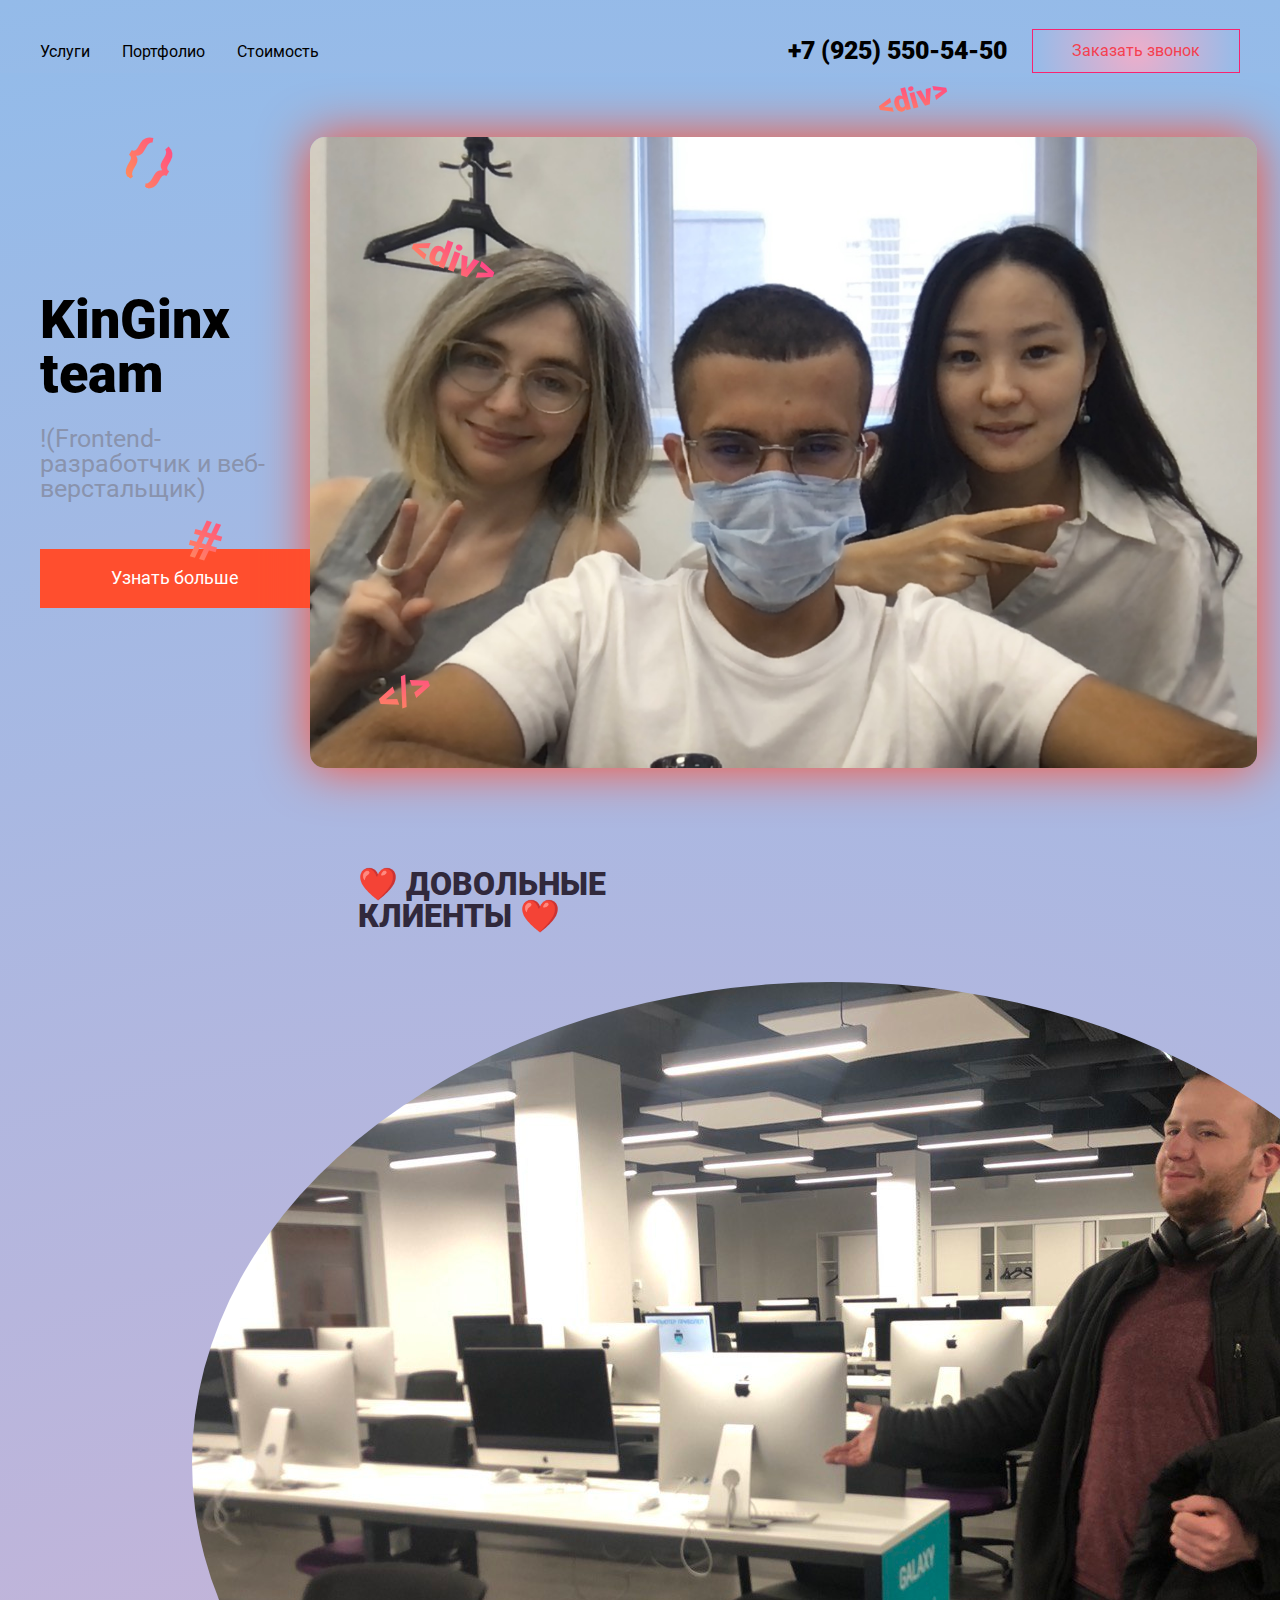
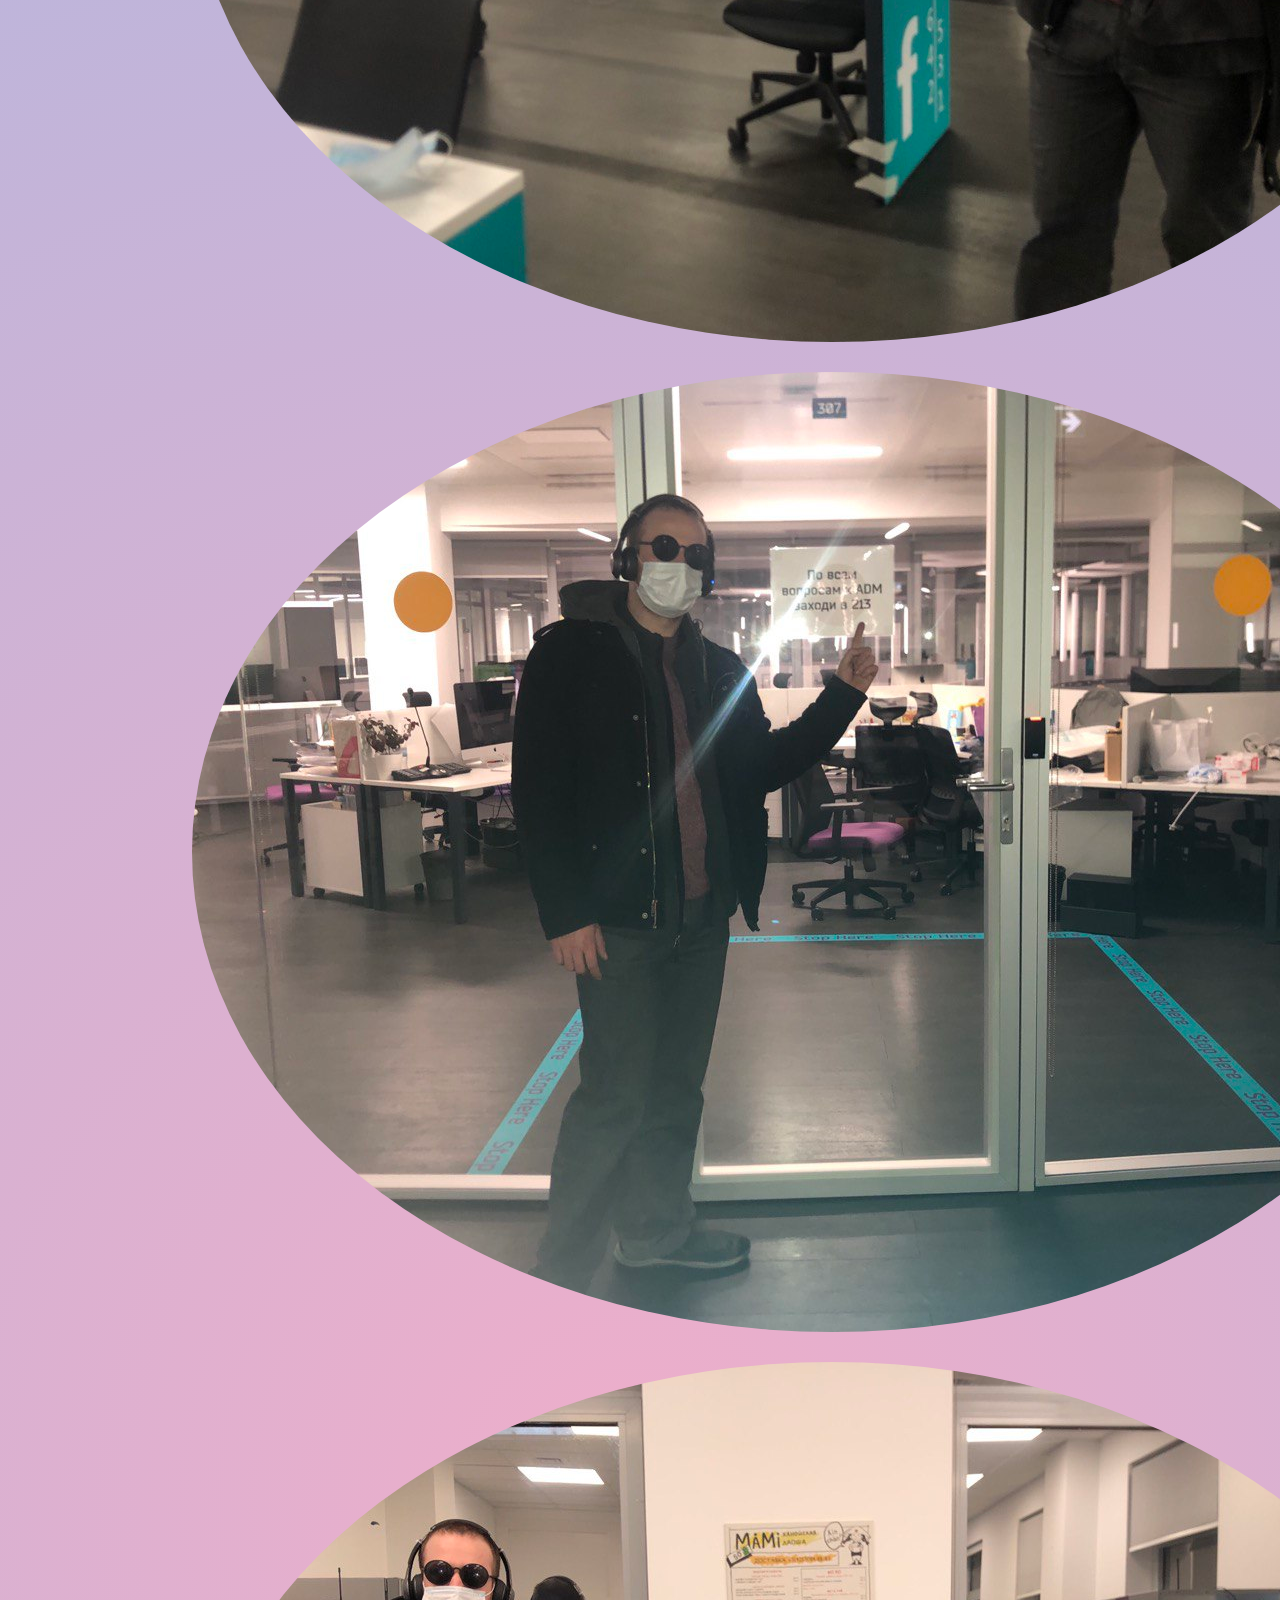
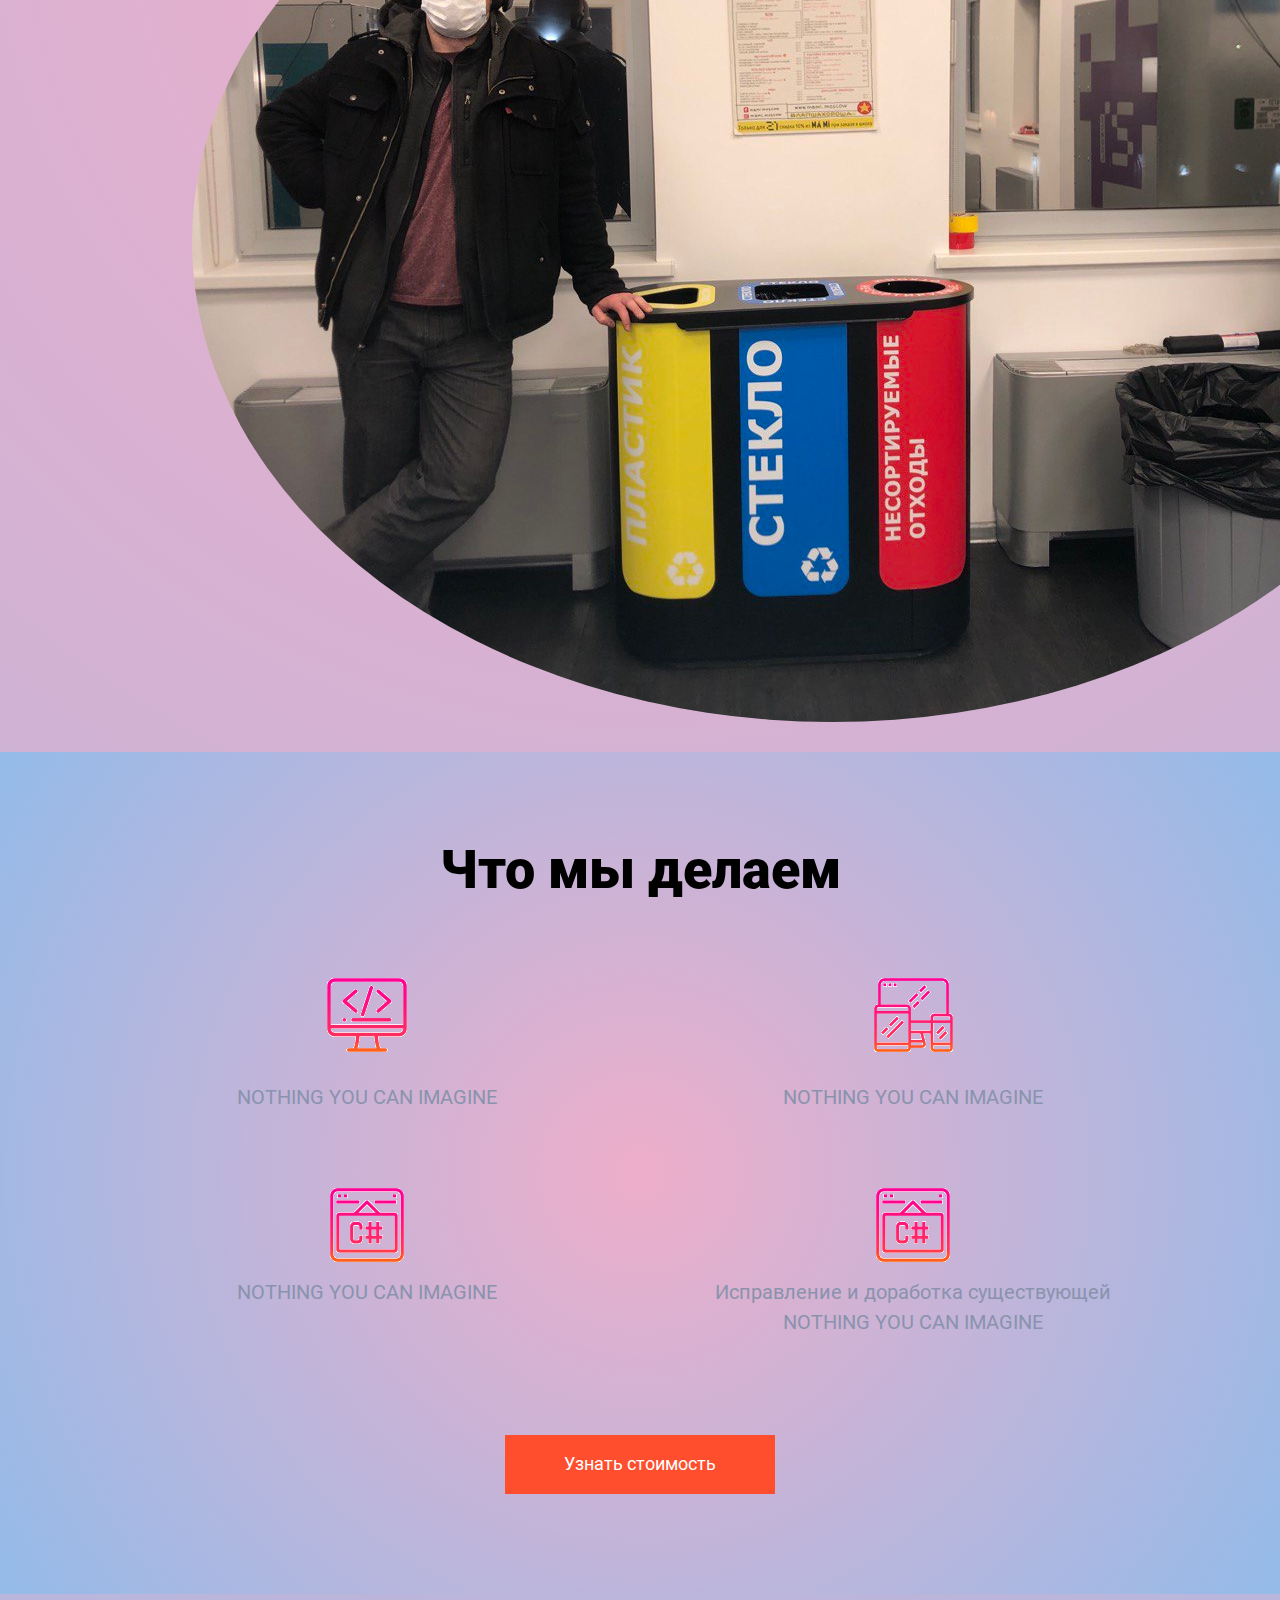
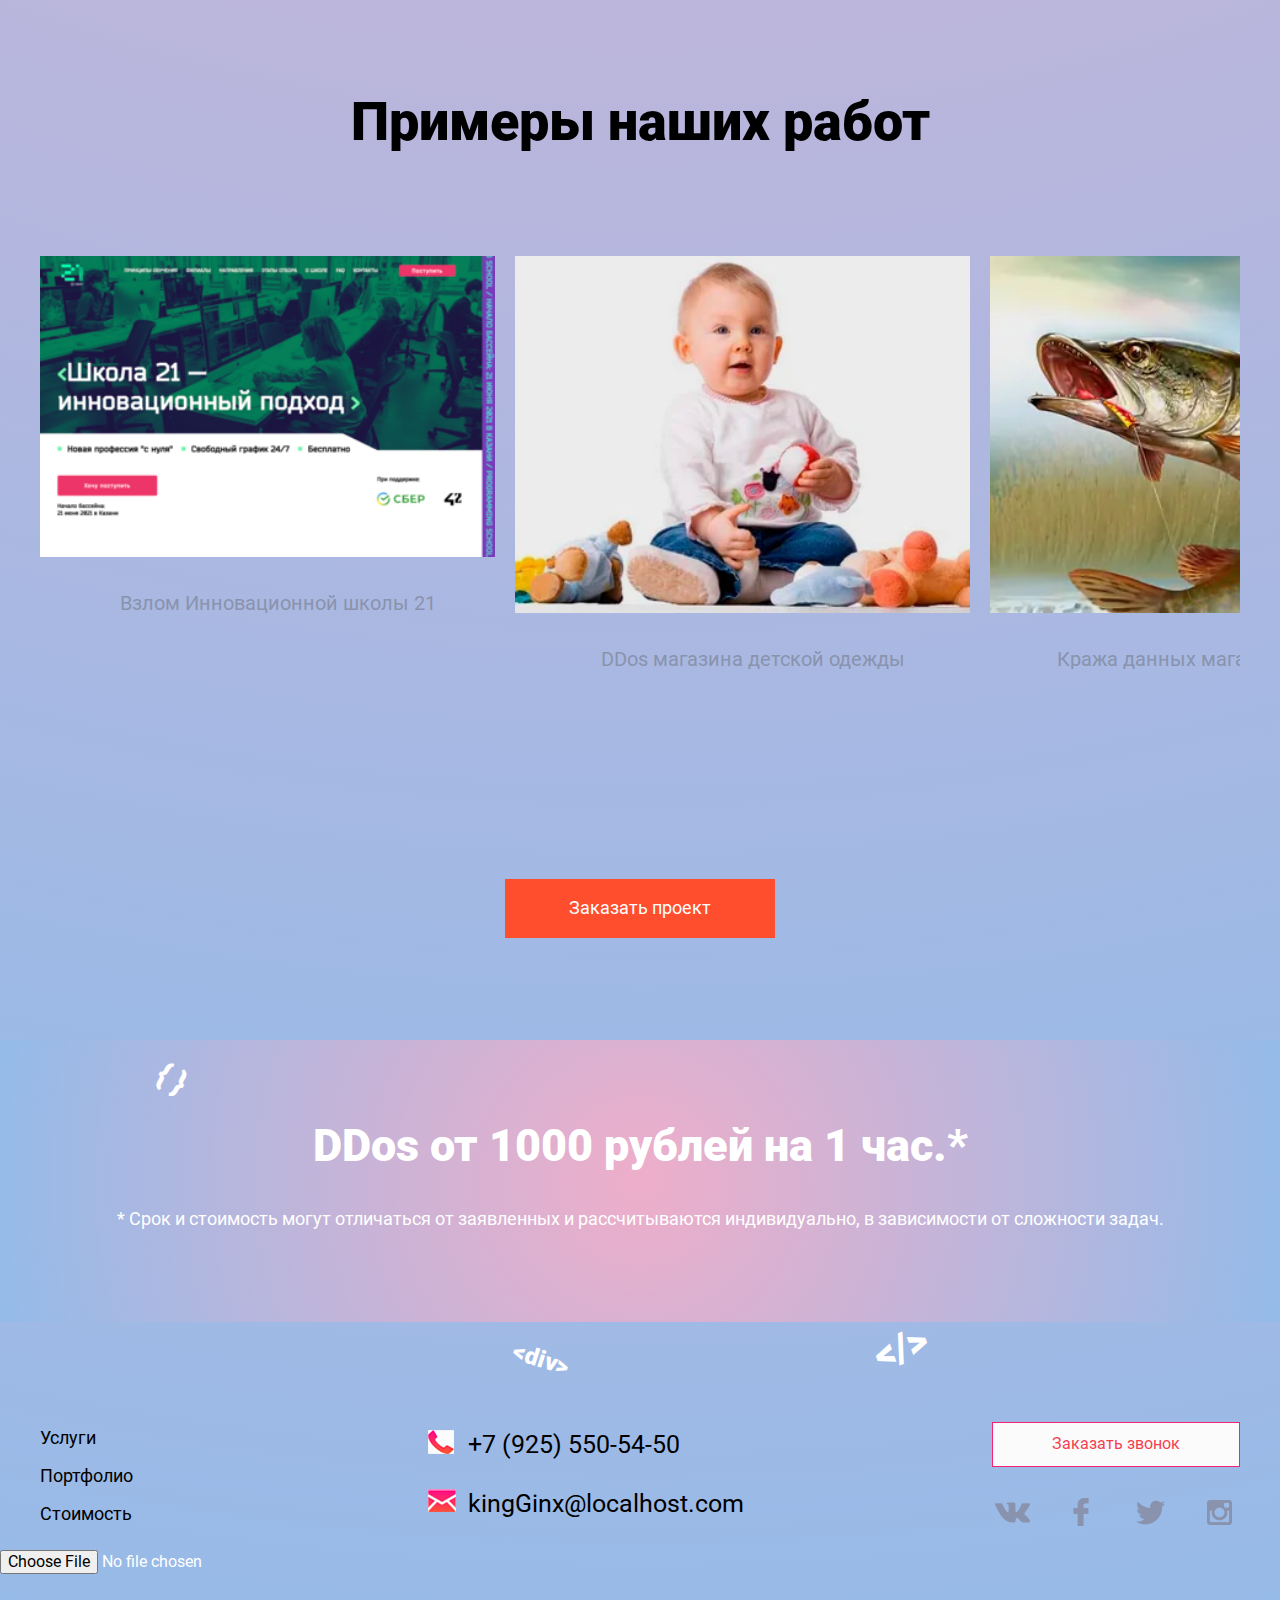
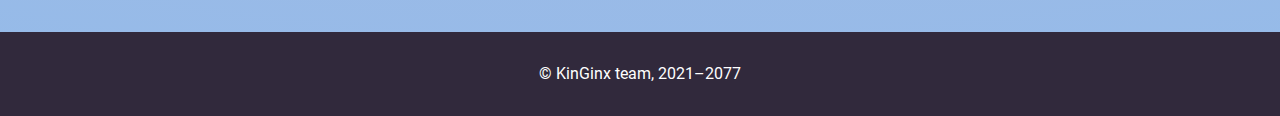
<file: www/index.html>
<!DOCTYPE html>
<html lang="ru">
<head>
	<title>kinGinx team</title>
	<meta charset="utf-8">
	<link rel="shortcut icon" href="/img/favicon.ico" type="image/x-icon">
	<meta name="viewport" content="width=device-width, initial-scale=1">
	<meta name="description" content="Махмуд Эго — веб-разработчик и верстальщик">
	<meta name="keywords" content="не создание сайтов">
	<link rel="canoncial" href="https://www.makhmudego.ru/">
	<link rel="preload" href="fonts/roboto/roboto-v19-cyrillic_latin-regular.woff2" as="font">
	<link rel="preload" href="fonts/roboto/roboto-v19-cyrillic_latin-900.woff2" as="font">
	<link rel="stylesheet" type="text/css" href="style/style.css">
	<script src="script/jquery-3.3.1.min.js"></script>
	<script src="script/script.js"></script>
</head>
<body>
	<div class="popup-container">
		<div class="recall-popup">
			<h2 class="popup__title all-title">Заказать звонок</h2>

			<form class="form" action="popo.php" method="post" > <!--action="popo.php" method="post"-->
				<input class="form__item" type="text" name="name" value="" placeholder=" Илон Маск" required>
				
				<input class="form__item" type="text" name="phone" value="" placeholder=" 79XXXXXXXXX" required>
				
				<input class="form__item" type="text" name="email" value="" placeholder=" mail@mail.ru" required>
				
				<input id="confid" type="checkbox" name="confid" required="required">
				<label for="confid" class="label-check">
					Я согласен с условиями обработки персональных данных
				</label>
				
				<button class="popup__button">Отправить</button>
			</form>
		</div>
	</div>
	
	<header class="header fixed-container">
		<div class="wrap-menu">
			<button class="menu-button" type="button" name="menu-mob" aria-label="меню">
				<span class="menu-button--type-line-1 menu-button--type-line"></span>
				
				<span class="menu-button--type-line-2 menu-button--type-line"></span>
				
				<span class="menu-button--type-line-3 menu-button--type-line"></span>
			</button>
		</div>

		<nav class="navigation">
			<ul class="category-list navigation__category-list">
				<li class="category-list__item">
					<a class="category-list__link category-list__link--active category-list__link--hover" href="#skills-link"> Услуги</a>
				</li>

				<li class="category-list__item">
					<a class="category-list__link category-list__link--active category-list__link--hover" href="#portfolio-link"> Портфолио</a>
				</li>

				<li class="category-list__item">
					<a class="category-list__link category-list__link--active category-list__link--hover" href="#price-link"> Стоимость</a>
				</li>
			</ul>
		</nav>
		
		<a class="number-phone header__number-phone" href="tel:+79255505450">+7 (925) 550-54-50</a>

		<button class="request-button category-list__link--desktop category-list__link--mobile request-button--hover header__request-button" type="button">Заказать звонок</button>
	</header>

	<main class="main">
		<a href="hello">
			<section class="block-about-me">
				<ul class="tag-list block-about-me__tag-list">
					<li class="tag-list__item">{ }</li>

					<li class="tag-list__item">&lt;div&gt;</li>

					<li class="tag-list__item">#</li>

					<li class="tag-list__item">&lt;div&gt;</li>

					<li class="tag-list__item">&lt;/&gt;</li>
				</ul>

				<div class="profile block-about-me__profile">
					<h1 class="profile__title all-title">
						KinGinx team
						<span class="profile__desciption">!(Frontend-разработчик и веб-верстальщик)</span>
					</h1>

					<button class="info-button info-button--hover profile__info-button" onclick="document.location='#skills-link'" type="button">Узнать больше</button>
				</div>

				<img class="prfile__img-man" src="img/kek.jpg" alt="I">
			</section>
		</a>
		<h1 style=" color: #31293c;margin-left: 28%;margin-right: 50%; margin-top: 100px; margin-bottom: 50px">❤️ ДОВОЛЬНЫЕ КЛИЕНТЫ ❤️</h1>
		<img class="clients"  style="display: block; margin-left: 15%; margin-bottom: 30px; border-radius: 50%" src="img/hello.jpg" alt="I">
		<img class="clients"  style="display: block; margin-left: 15%; margin-bottom: 30px; border-radius: 50%" src="img/hello1.jpg" alt="I">
		<img class="clients"  style="display: block; margin-left: 15%; margin-bottom: 30px; border-radius: 50%" src="img/hello2.jpg" alt="I">

		<section class="block-skills" id="skills-link">
			<div class="fixed-container">
				<h2 class="block-skills__title all-title"> Что мы делаем</h2>
				
				<ul class="skills-list block-skills__skills-list">
					<li class="skills-list__item skills-list__item--bg-1">
						<a class="skill-list__link" href="">NOTHING YOU CAN IMAGINE</a>
					</li>

					<li class="skills-list__item skills-list__item--bg-2">
						<a class="skill-list__link" href="">NOTHING YOU CAN IMAGINE</a>
					</li>

					<li class="skills-list__item skills-list__item--bg-3">
						<a class="skill-list__link" href="">NOTHING YOU CAN IMAGINE</a>
					</li>

					<li class="skills-list__item skills-list__item--bg-4">
						<a class="skill-list__link" href=""> Исправление и доработка существующей NOTHING YOU CAN IMAGINE</a>
					</li>
				</ul>
				
				<button class="info-button info-button--hover block-skills__info-button" onclick="document.location='#price-link'" type="button">Узнать стоимость</button>	
			</div>
		</section>

		<section class="block-portfolio" id="portfolio-link">
			<div class="fixed-container slider">
				<h2 class="portfolio__title all-title">Примеры наших работ</h2>

				<ul class="slider-list">
					<li class="slider-list__item">
						<button class="slider-list--type-button-prev slider-list--type-arrow" type="button" aria-hidden="true"></button>
					</li>

					<li class="slider-list__item">
						<button class="slider-list--type-button-next slider-list--type-arrow" type="button" aria-hidden="true"></button>
					</li>
				</ul>
				
				<div class="examples-my-work portfolio__examples-my-work">
					<figure class="examples-my-work__item">
					   	<img class="examples-my-work__img" src="img/21.png" alt="454">
					    <figcaption class="examples-my-work__title">
				   	    	<a class="examples-my-work__link" href="http://21-school.ru">Взлом Инновационной школы 21</a>
				   	    </figcaption>			   
				   </figure>
						
					<figure class="examples-my-work__item">
					    <img class="examples-my-work__img" src="img/ex2.webp" alt="454">				    	
					    <figcaption class="examples-my-work__title">
				   	    	<a class="examples-my-work__link" href="">DDos магазина детской одежды</a>
				   	    </figcaption>
				   </figure>

					<figure class="examples-my-work__item">
				    	<img class="examples-my-work__img" src="img/ex3.webp" alt="454">
						<figcaption class="examples-my-work__title">
							<a class="examples-my-work__link" href="">Кража данных магазина «Рыболов»</a>
						</figcaption>
				   </figure>
				</div>

				<button class="info-button info-button--hover block-portfolio__info-button" type="button">Заказать проект</button>
			</div>
		</section>

		<section class="block-price" id="price-link">
			<ul class="tags-list block-price__tags-list">
				<li class="tags-list__item">{ }</li>
				
				<li class="tags-list__item">#</li>

				<li class="tags-list__item">&lt;div&gt;</li>
								
				<li class="tags-list__item">&lt;/&gt;</li>
				
				<li class="tags-list__item">{ }</li>
			</ul>
			
			<div class="fixed-container">
				<h2 class="block-price__title">DDos от 1000 рублей на 1 час.*</h2>
				
				<p class="block-price__text">
					<small>* Срок и стоимость могут отличаться от заявленных и рассчитываются  индивидуально, в зависимости от сложности задач.</small>
				</p>
			</div>
		</section>
	</main>

	<footer class="footer">
		<div class="fixed-container flex-objects">
			<ul class="footer-category-list footer__footer-category-list">
				<li class="footer-category-list__item">
					<a href="">Услуги</a>
				</li>
				
				<li class="footer-category-list__item">
					<a href="">Портфолио</a>
				</li>
				
				<li class="footer-category-list__item">
					<a href="">Стоимость</a>
				</li>
			</ul>
			
			<ul class="contact-list">
				<li class="contact-list__item">
					<a class="contact-list__item__icon-phone" href="tel:+79255505450"> +7 (925) 550-54-50</a>
				</li>
				
				<li class="contact-list__item">
					<a class="contact-list__item__icon-mail" href="mailto:dmitry@alekseev.com"> kingGinx@localhost.com</a>
				</li>
			</ul>

			<div class="social">
				<button class="request-ft-button request-ft-button--hover" type="button">Заказать звонок</button>
				
				<ul class="social-list social__social-list">
					<li class="social-list__item">
						<a class="social-list__link--icon-vk social-list__link--icon-social" href="" aria-label="social-vk"></a>
					</li>
					
					<li class="social-list__item">
						<a class="social-list__link--icon-fb social-list__link--icon-social" href="" aria-label="social-fb"></a>
					</li>
					
					<li class="social-list__item">
						<a class="social-list__link--icon-tw social-list__link--icon-social" href="" aria-label="social-tw"></a>
					</li>
					
					<li class="social-list__item">
						<a class="social-list__link--icon-in social-list__link--icon-social" href="" aria-label="social-in"></a>
					</li>
				</ul>
			</div>
		</div>

		<div>
			<form action="" method="put">
				<input type="file">
			</form>
		</div>

		<p class="copyrite">
			<small>&copy; KinGinx team, 2021–2077</small>
		</p>
	</footer>
</body>
</html>
</file>
<file: www/style/style.css>
html {
    line-height: 1;
    -webkit-text-size-adjust: 100%;
}

html, body, main, #skills-link, .header__request-button {
    /*background-color: #a8d8ff !important;*/
    background: rgb(238,174,202) !important;
    background: radial-gradient(circle, rgba(238,174,202,1) 0%, rgba(148,187,233,1) 100%) !important;
}

body {
    margin: 0;
}

main {
    display: block;

}

h1 {
    font-size: 2em;
    margin: .67em 0;
}

hr {
    box-sizing: content-box;
    height: 0;
    overflow: visible;
}

pre {
    font-family: monospace,monospace;
    font-size: 1em;
}

a {
    background-color: transparent;
}

abbr[title] {
    border-bottom: none;
    text-decoration: underline;
    text-decoration: underline dotted;
}

b,strong {
    font-weight: bolder;
}

code,kbd,samp {
    font-family: monospace,monospace;
    font-size: 1em;
}

small {
    font-size: 80%;
}

sub,sup {
    font-size: 75%;
    line-height: 0;
    position: relative;
    vertical-align: baseline;
}

sub {
    bottom: -.25em;
}

sup {
    top: -.5em;
}

img {
    border-style: none;
}

button,input,optgroup,select,textarea {
    font-family: inherit;
    font-size: 100%;
    line-height: 1.15;
    margin: 0;
}

button,input {
    overflow: visible;
}

button,select {
    text-transform: none;
}

button,[type="button"],[type="reset"],[type="submit"] {
    -webkit-appearance: button;
}

button::-moz-focus-inner,[type="button"]::-moz-focus-inner,[type="reset"]::-moz-focus-inner,[type="submit"]::-moz-focus-inner {
    border-style: none;
    padding: 0;
}

button:-moz-focusring,[type="button"]:-moz-focusring,[type="reset"]:-moz-focusring,[type="submit"]:-moz-focusring {
    outline: 1px dotted ButtonText;
}

fieldset {
    padding: .35em .75em .625em;
}

legend {
    box-sizing: border-box;
    color: inherit;
    display: table;
    max-width: 100%;
    padding: 0;
    white-space: normal;
}

progress {
    vertical-align: baseline;
}

textarea {
    overflow: auto;
}

[type="checkbox"],[type="radio"] {
    box-sizing: border-box;
    padding: 0;
}

[type="number"]::-webkit-inner-spin-button,[type="number"]::-webkit-outer-spin-button {
    height: auto;
}

[type="search"] {
    -webkit-appearance: textfield;
    outline-offset: -2px;
}

[type="search"]::-webkit-search-decoration {
    -webkit-appearance: none;
}

::-webkit-file-upload-button {
    -webkit-appearance: button;
    font: inherit;
}

details {
    display: block;
}

summary {
    display: list-item;
}

template {
    display: none;
}

[hidden] {
    display: none;
}

@font-face {
    font-family:'Roboto';font-weight:400;font-style:normal;font-display:swap;src:local(Roboto),local(Roboto-Regular),url(../fonts/roboto/roboto-v19-cyrillic_latin-regular.woff2) format("woff2"),url(../fonts/roboto/roboto-v19-cyrillic_latin-regular.woff) format("woff");
}

@font-face {
    font-family:'Roboto';font-weight:900;font-style:normal;font-display:swap;src:local('Roboto Black'),local(Roboto-Black),url(../fonts/roboto/roboto-v19-cyrillic_latin-900.woff2) format("woff2"),url(../fonts/roboto/roboto-v19-cyrillic_latin-900.woff) format("woff");
}

html {
    -webkit-box-sizing: border-box;
    box-sizing: border-box;
}

*,::before,::after {
    -webkit-box-sizing: inherit;
    box-sizing: inherit;
}

body,html {
    font-family: Roboto,sans-serif;
    color: #fff;
    overflow-x: hidden;
    min-width: 320px;
    max-width: 2048px;
    margin: 0 auto;
    padding: 0;
    background-color: #fbfbfb;
}

body.modal-active {
    overflow: hidden;
}

ul {
    margin: 0;
    padding: 0;
}

li {
    list-style-type: none;
}

a {
    text-decoration: none;
    color: #000;
}

.form {
    display: -webkit-box;
    display: -ms-flexbox;
    display: flex;
    -webkit-box-orient: vertical;
    -webkit-box-direction: normal;
    -ms-flex-direction: column;
    flex-direction: column;
    position: relative;
}

.fixed {
    position: fixed;
    width: 100%;
}

.popup-container {
    z-index: 199;
    display: none;
    position: fixed;
    top: 0;
    left: 0;
    width: 100%;
    height: 100%;
    background-color: #848484b3;
    -webkit-box-pack: center;
    -ms-flex-pack: center;
    justify-content: center;
    -ms-flex-line-pack: center;
    align-content: center;
    overflow: hidden;
}

.recall-popup {
    display: -webkit-box;
    display: -ms-flexbox;
    display: flex;
    -webkit-box-orient: vertical;
    -webkit-box-direction: normal;
    -ms-flex-direction: column;
    flex-direction: column;
    width: 370px;
    height: 455px;
    background-color: #fff;
    padding: 38px 40px 0;
    margin-top: 164px;
    min-width: 320px;
}

.form__item {
    height: 60px;
    border: 2px solid #dce0eb;
    margin-bottom: 15px;
    padding: 0 5px;
}

.popup__title {
    font-size: 26px;
    text-align: center;
    padding-bottom: 20px;
    color: #000;
    margin: 0;
}

.recall-popup button {
    height: 60px;
    border: none;
    outline: none;
    background-color: #ff4e2e;
    color: #fff;
    cursor: pointer;
}

input[type=checkbox] {
    display: none;
}

label::before {
    content: '';
    display: block;
    width: 17px;
    height: 17px;
    background-color: #fff;
    border: 2px solid #ff4e2e;
    margin: 10px 10px 0 0;
    cursor: pointer;
    position: absolute;
    left: 0;
    top: 285px;
}

input[type=checkbox]:checked + label:before {
    content: "v";
    text-align: center;
    color: #ff4e2e;
    cursor: pointer;
}

label {
    color: #8993ad;
    font-size: 12px;
    cursor: pointer;
    -webkit-box-ordinal-group: 2;
    -ms-flex-order: 1;
    order: 1;
    padding: 10px 0 0 30px;
}

.block-price__tags-list {
    position: absolute;
}

.block-about-me__tag-list {
    position: absolute;
}

.tag-list {
    font-size: 40px;
    font-weight: 700;
}

.tag-list__item {
    color: transparent;
    background: -webkit-gradient(linear,right top,left bottom,from(#ff2f96),to(#ff8f5a));
    background: -webkit-linear-gradient(top right,#ff2f96,#ff8f5a);
    background: -o-linear-gradient(top right,#ff2f96,#ff8f5a);
    background: linear-gradient(to bottom left,#ff2f96,#ff8f5a);
    -webkit-background-clip: text;
}

.tag-list__item:nth-child(1) {
    font-size: 50px;
    -webkit-transform: rotate(30deg) translateX(165%) translateY(3%);
    -ms-transform: rotate(30deg) translateX(165%) translateY(3%);
    transform: rotate(30deg) translateX(165%) translateY(3%);
}

.tag-list__item:nth-child(2) {
    font-size: 30px;
    -webkit-transform: rotate(-15deg) translateX(852%) translateY(820%);
    -ms-transform: rotate(-15deg) translateX(852%) translateY(820%);
    transform: rotate(-15deg) translateX(852%) translateY(820%);
}

.tag-list__item:nth-child(3) {
    font-size: 55px;
    -webkit-transform: rotate(16deg) translateX(339%) translateY(265%);
    -ms-transform: rotate(16deg) translateX(339%) translateY(265%);
    transform: rotate(16deg) translateX(339%) translateY(265%);
}

.tag-list__item:nth-child(4) {
    font-size: 37px;
    -webkit-transform: rotate(20deg) translateX(1147%) translateY(-32%);
    -ms-transform: rotate(20deg) translateX(1147%) translateY(-32%);
    transform: rotate(20deg) translateX(1147%) translateY(-32%);
}

.tag-list__item:nth-child(5) {
    -webkit-transform: rotate(-20deg) translateX(238%) translateY(1309%);
    -ms-transform: rotate(-20deg) translateX(238%) translateY(1309%);
    transform: rotate(-20deg) translateX(238%) translateY(1309%);
}

.tags-list__item {
    font-size: 40px;
    font-weight: 700;
}

.tags-list__item:nth-child(1) {
    font-size: 50px;
    -webkit-transform: rotate(30deg) translateX(143%) translateY(8%);
    -ms-transform: rotate(30deg) translateX(143%) translateY(8%);
    transform: rotate(30deg) translateX(143%) translateY(8%);
}

.tags-list__item:nth-child(2) {
    font-size: 55px;
    -webkit-transform: rotate(18deg) translateX(310%) translateY(236%);
    -ms-transform: rotate(18deg) translateX(310%) translateY(236%);
    transform: rotate(18deg) translateX(310%) translateY(236%);
}

.tags-list__item:nth-child(3) {
    font-size: 37px;
    -webkit-transform: rotate(18deg) translateX(1610%) translateY(-674%);
    -ms-transform: rotate(18deg) translateX(1610%) translateY(-674%);
    transform: rotate(18deg) translateX(1610%) translateY(-674%);
}

.tags-list__item:nth-child(4) {
    -webkit-transform: rotate(-20deg) translateX(1777%) translateY(1259%);
    -ms-transform: rotate(-20deg) translateX(1777%) translateY(1259%);
    transform: rotate(-20deg) translateX(1777%) translateY(1259%);
}

.tags-list__item:nth-child(5) {
    font-size: 50px;
    -webkit-transform: rotate(-20deg) translateX(1832%) translateY(1357%);
    -ms-transform: rotate(-20deg) translateX(1832%) translateY(1357%);
    transform: rotate(-20deg) translateX(1832%) translateY(1357%);
}

.wrap-menu {
    padding: 36px 0 0;
}

.menu-button {
    display: none;
    width: 45px;
    height: 32px;
    padding: 0;
    cursor: pointer;
    border: none;
    outline: none;
    background-color: transparent;
}

.menu-button--type-line {
    display: block;
    height: 6px;
    background-repeat: no-repeat;
}

.menu-button--type-line-1 {
    margin-bottom: 7px;
    background-image: url(../img/line-1.gif);
}

.menu-button--type-line-2 {
    background-image: url(../img/line-2.gif);
}

.menu-button--type-line-3 {
    margin-top: 7px;
    background-image: url(../img/line-3.gif);
}

.header {
    display: -webkit-box;
    display: -ms-flexbox;
    display: flex;
    -ms-flex-pack: distribute;
    justify-content: space-around;
}

.navigation {
    margin-top: 44px;
}

.category-list__item {
    display: inline-block;
    margin-right: 28px;
}

.category-list__item:last-child {
    margin: 0;
}

.category-list__link--hover:hover {
    color: #fc557c;
    border-bottom: 1px solid #fc557c;
}

.category-list__link--active:active {
    color: #fc557c;
    border-bottom: 1px solid #fc557c;
}

.header__number-phone {
    margin: 38px 25px 0;
}

.number-phone {
    font-size: 25px;
    font-weight: 700;
    text-align: right;
    -webkit-box-flex: 1;
    -ms-flex-positive: 1;
    flex-grow: 1;
}

.header__request-button {
    margin: 29px 0 0;
}

.request-button {
    cursor: pointer;
    outline: none;
}

.category-list__link--desktop {
    width: 208px;
    height: 44px;
    color: #f53f4f;
    border: 1px solid #f82370;
    background-color: #fbfbfb;
}

.request-button--hover:hover {
    color: #fff;
    background-color: #ff4e2e;
}

.block-about-me {
    display: -webkit-box;
    display: -ms-flexbox;
    display: flex;
    -webkit-box-pack: justify;
    -ms-flex-pack: justify;
    justify-content: space-between;
    width: 100%;
    height: 695px;
    /*background-image: url(../img/ele.svg);*/
    background-repeat: no-repeat;
    background-attachment: scroll;
    background-position: right bottom;
}

.block-about-me__profile {
    margin: 220px 0 0 375px;
}

.profile {
    font-size: 25px;
}

.profile__title {
    font-size: 80px;
    font-weight: 900;
    color: #000;
    margin: 0;
}

.profile__desciption {
    display: block;
    font-size: 25px;
    font-weight: 400;
    color: #8993ad;
    margin-top: 25px;
}

.profile__info-button {
    margin-top: 48px;
}

.info-button {
    font-size: 18px;
    color: #fff;
    width: 270px;
    height: 59px;
    cursor: pointer;
    border: none;
    outline: none;
    background-color: #ff4e2e;
}

.info-button--hover:hover {
    color: #ff4e2e;
    border: 1px solid #ff4e2e;
    background-color: transparent;
}

.prfile__img-man {
    max-width: 100%;
    margin: 64px 293px 0 0;
    /*border: solid 1px white;*/
    border-radius: 15px;
    box-shadow: 0 0 50px #ff4e2e;
}

.block-skills {
    font-size: 20px;
    padding-bottom: 100px;
    background-color: #fff;
}

.block-skills__title {
    display: -webkit-box;
    display: -ms-flexbox;
    display: flex;
    -webkit-box-pack: center;
    -ms-flex-pack: center;
    justify-content: center;
    font-size: 54px;
    color: #000;
    margin: 0;
    padding-top: 91px;
}

.block-skills__skills-list {
    margin: 20px 0 95px;
}

.skills-list {
    display: -webkit-box;
    display: -ms-flexbox;
    display: flex;
    -webkit-box-pack: justify;
    -ms-flex-pack: justify;
    justify-content: space-between;
    text-align: center;
}

.skill-list__link {
    color: #8993ad;
}

.skills-list__item {
    line-height: 30px;
    width: 300px;
    padding: 165px 0 0;
    background-repeat: no-repeat;
    background-position: center;
}

.skills-list__item--bg-1 {
    background-image: url(../img/whatsup-1.gif);
}

.skills-list__item--bg-2 {
    background-image: url(../img/whatsup-2.gif);
}

.skills-list__item--bg-3 {
    background-image: url(../img/whatsup-3.gif);
}

.skills-list__item--bg-4 {
    background-image: url(../img/whatsup-3.gif);
}

.block-portfolio {
    margin: 96px 0 102px;
    text-align: center;
}

.portfolio__title {
    font-size: 54px;
    color: #000;
    text-align: center;
}

.slider-list--type-arrow {
    display: none;
}

.slider-list--type-button-prev {
    left: -2.5%;
    background-image: url(../img/arrow.png);
}

.slider-list--type-button-next {
    right: -2.5%;
    background-image: url(../img/arrownext.png);
}

.block-skills__info-button {
    display: block;
    margin: 0 auto;
}

.fixed-container {
    margin: 0 375px;
}

.portfolio__examples-my-work {
    margin-top: 107px;
}

.examples-my-work {
    display: -webkit-box;
    display: -ms-flexbox;
    display: flex;
    -webkit-box-pack: justify;
    -ms-flex-pack: justify;
    justify-content: space-between;
    overflow: hidden;
    font-size: 20px;
}

.examples-my-work__item {
    margin: 0;
}

.examples-my-work__title {
    margin-top: 33px;
}

.examples-my-work__link {
    color: #8993ad;
}

.block-portfolio__info-button {
    margin: 96px auto 0;
}

.block-price {
    font-size: 22px;
    color: #fff;
    text-align: center;
/*    background: -webkit-gradient(linear,right top,left bottom,from(#ff2f96),to(#ff8f5a));
    background: -webkit-linear-gradient(top right,#ff2f96,#ff8f5a);
    background: -o-linear-gradient(top right,#ff2f96,#ff8f5a);
    background: linear-gradient(to bottom left,#ff2f96,#ff8f5a);*/
    background: rgb(238,174,202) !important;
    background: radial-gradient(circle, rgba(238,174,202,1) 0%, rgba(148,187,233,1) 100%) !important;
}

.block-price__title {
    font-size: 45px;
    line-height: 60px;
    color: #fff;
    margin: 0 0 31px;
    padding-top: 76px;
}

.block-price__text {
    margin: 20px auto;
    padding-bottom: 116px;
}

.slider {
    position: relative;
}

.slider-list--type-arrow {
    position: absolute;
    top: 280px;
    width: 60px;
    height: 60px;
    cursor: pointer;
    border: none;
    border-radius: 30px;
    outline: none;
    -webkit-box-shadow: 0 0 10px 5px #f3f3f3;
    box-shadow: 0 0 10px 5px #f3f3f3;
    background-color: transparent;
    background-position: center;
}

.flex-objects {
    display: -webkit-box;
    display: -ms-flexbox;
    display: flex;
    -webkit-box-pack: justify;
    -ms-flex-pack: justify;
    justify-content: space-between;
    -ms-flex-wrap: wrap;
    flex-wrap: wrap;
    width: auto;
}

.footer {
    width: 100%;
    margin: 78px 0 0;
}

.footer__footer-category-list {
    margin-top: 7px;
}

.footer-category-list {
    font-size: 18px;
}

.footer-category-list__item {
    margin: 0 120px 20px 0;
}

.footer-category-list {
    color: #8993ad;
}

.contact-list {
    font-size: 25px;
    margin: 10px 40px 0 0;
}

.contact-list__item {
    display: block;
    margin-bottom: 34px;
}

.social {
    margin-right: 22px;
}

.contact-list__item__icon-phone {
    padding-left: 40px;
    background-image: url(../img/phone.png);
    background-repeat: no-repeat;
}

.contact-list__item__icon-mail {
    padding-left: 40px;
    background-image: url(../img/mail.png);
    background-repeat: no-repeat;
}

.request-ft-button {
    color: #f53f4f;
    width: 248px;
    height: 45px;
    cursor: pointer;
    border: 1px solid #f82370;
    outline: none;
    background-color: #fbfbfb;
}

.request-ft-button--hover:hover {
    color: #fff;
    background-color: #f53f4f;
}

.social__social-list {
    margin-top: 31px;
}

.social-list {
    display: -webkit-box;
    display: -ms-flexbox;
    display: flex;
    -webkit-box-pack: justify;
    -ms-flex-pack: justify;
    justify-content: space-between;
}

.social-list__link--icon-social {
    display: inline-block;
    width: 40px;
    height: 29px;
    background-repeat: no-repeat;
    background-position: center;
}

.social-list__link--icon-vk {
    background-image: url(../img/icon-vk.svg);
}

.social-list__link--icon-fb {
    background-image: url(../img/icon-fb.svg);
}

.social-list__link--icon-tw {
    background-image: url(../img/icon-tw.svg);
}

.social-list__link--icon-in {
    background-image: url(../img/icon-in.svg);
}

.copyrite {
    display: -webkit-box;
    display: -ms-flexbox;
    display: flex;
    -webkit-box-pack: center;
    -ms-flex-pack: center;
    justify-content: center;
    font-size: 20px;
    margin: 58px 0 0;
    padding: 34px;
    background-color: #31293c;
}

@media (max-width: 1890px) {
    .fixed-container {
        margin: 0 230px;
    }

    .tag-list__item:nth-child(3) {
        -webkit-transform: rotate(16deg) translateX(321%) translateY(550%);
        -ms-transform: rotate(16deg) translateX(321%) translateY(550%);
        transform: rotate(16deg) translateX(321%) translateY(550%);
    }

    .block-about-me__profile {
        margin-left: 200px;
    }

    .profile__title {
        font-size: 64px;
    }

    .tags-list__item:nth-child(3) {
        -webkit-transform: rotate(18deg) translateX(917%) translateY(-250%);
        -ms-transform: rotate(18deg) translateX(917%) translateY(-250%);
        transform: rotate(18deg) translateX(917%) translateY(-250%);
    }

    .tags-list__item:nth-child(4) {
        -webkit-transform: rotate(-20deg) translateX(1652%) translateY(1025%);
        -ms-transform: rotate(-20deg) translateX(1652%) translateY(1025%);
        transform: rotate(-20deg) translateX(1652%) translateY(1025%);
    }

    .tags-list__item:nth-child(5) {
        -webkit-transform: rotate(-20deg) translateX(1555%) translateY(1160%);
        -ms-transform: rotate(-20deg) translateX(1555%) translateY(1160%);
        transform: rotate(-20deg) translateX(1555%) translateY(1160%);
    }
}

@media (max-width: 1600px) {
    .fixed-container {
        margin: 0 100px;
    }

    .tags-list__item:nth-child(1) {
        -webkit-transform: rotate(30deg) translateX(143%) translateY(-80%);
        -ms-transform: rotate(30deg) translateX(143%) translateY(-80%);
        transform: rotate(30deg) translateX(143%) translateY(-80%);
    }

    .tags-list__item:nth-child(4) {
        -webkit-transform: rotate(-20deg) translateX(1348%) translateY(805%);
        -ms-transform: rotate(-20deg) translateX(1348%) translateY(805%);
        transform: rotate(-20deg) translateX(1348%) translateY(805%);
    }

    .tags-list__item:nth-child(5) {
        -webkit-transform: rotate(-20deg) translateX(1305%) translateY(1025%);
        -ms-transform: rotate(-20deg) translateX(1305%) translateY(1025%);
        transform: rotate(-20deg) translateX(1305%) translateY(1025%);
    }

    .tag-list__item:nth-child(2) {
        -webkit-transform: rotate(-15deg) translateX(975%) translateY(621%);
        -ms-transform: rotate(-15deg) translateX(975%) translateY(621%);
        transform: rotate(-15deg) translateX(975%) translateY(621%);
    }

    .tag-list__item:nth-child(4) {
        -webkit-transform: rotate(20deg) translateX(450%) translateY(-296%);
        -ms-transform: rotate(20deg) translateX(450%) translateY(-296%);
        transform: rotate(20deg) translateX(450%) translateY(-296%);
    }

    .block-about-me__profile {
        margin-left: 100px;
    }

    .profile {
        font-size: 25px;
    }

    .profile__title {
        font-size: 54px;
    }

    .portfolio__title {
        padding-top: 5px;
    }

    .block-price__text {
        padding-bottom: 93px;
    }

    .block-skills__skills-list {
        margin-bottom: 98px;
    }

    .skills-list {
        -webkit-box-pack: space-evenly;
        -ms-flex-pack: space-evenly;
        justify-content: space-evenly;
        -ms-flex-wrap: wrap;
        flex-wrap: wrap;
    }

    .skills-list__item {
        width: 400px;
        margin: 0 20px;
    }

    .block-portfolio__info-button {
        margin-top: 210px;
    }

    .footer {
        margin-top: 100px;
    }

    .social {
        margin: 0;
    }

    .contact-list {
        margin-right: 74px;
    }
}

@media (max-width: 1366px) {
    .block-about-me {
        /*background-image: url(../img/ele2.svg);*/
        background-repeat: no-repeat;
        background-position: right bottom;
    }

    .fixed-container {
        margin: 0 40px;
    }

    .tags-list__item:nth-child(1) {
        font-size: 32px;
        -webkit-transform: rotate(30deg) translateX(237%) translateY(-163%);
        -ms-transform: rotate(30deg) translateX(237%) translateY(-163%);
        transform: rotate(30deg) translateX(237%) translateY(-163%);
    }

    .tags-list__item:nth-child(3) {
        font-size: 24px;
        -webkit-transform: rotate(18deg) translateX(1004%) translateY(430%);
        -ms-transform: rotate(18deg) translateX(1004%) translateY(430%);
        transform: rotate(18deg) translateX(1004%) translateY(430%);
    }

    .tags-list__item:nth-child(4) {
        -webkit-transform: rotate(-20deg) translateX(1300%) translateY(1292%);
        -ms-transform: rotate(-20deg) translateX(1300%) translateY(1292%);
        transform: rotate(-20deg) translateX(1300%) translateY(1292%);
    }

    .tags-list__item:nth-child(2) {
        display: none;
    }

    .tags-list__item:nth-child(5) {
        display: none;
    }

    .block-about-me__profile {
        margin-left: 40px;
    }

    .prfile__img-man {
        margin-right: 150px;
    }

    .examples-my-work__img {
        width: 455px;
        margin-right: 20px;
    }
}

@media (max-width: 1210px) {
    .prfile__img-man {
        margin-right: 40px;
    }
}

@media (max-width: 1024px) {
    .fixed-container {
        margin: 0 40px;
    }

    .tag-list__item:nth-child(1) {
        font-size: 50px;
        -webkit-transform: rotate(30deg) translateX(127%) translateY(95%);
        -ms-transform: rotate(30deg) translateX(127%) translateY(95%);
        transform: rotate(30deg) translateX(127%) translateY(95%);
    }

    .tag-list__item:nth-child(2) {
        -webkit-transform: rotate(-15deg) translateX(965%) translateY(857%);
        -ms-transform: rotate(-15deg) translateX(965%) translateY(857%);
        transform: rotate(-15deg) translateX(965%) translateY(857%);
    }

    .tag-list__item:nth-child(5) {
        -webkit-transform: rotate(-20deg) translateX(252%) translateY(1095%);
        -ms-transform: rotate(-20deg) translateX(252%) translateY(1095%);
        transform: rotate(-20deg) translateX(252%) translateY(1095%);
    }

    .tag-list__item:nth-child(3) {
        -webkit-transform: rotate(16deg) translateX(217%) translateY(834%);
        -ms-transform: rotate(16deg) translateX(217%) translateY(834%);
        transform: rotate(16deg) translateX(217%) translateY(834%);
    }

    .menu-button {
        display: block;
    }

    .info-button {
        width: 320px;
        height: 68px;
    }

    .block-about-me__profile {
        margin-top: 244px;
        margin-left: 40px;
    }

    .profile__desciption {
        margin-top: 28px;
    }

    .block-price__title {
        letter-spacing: -1px;
    }

    .prfile__img-man {
        margin-bottom: 1px;
    }

    .navigation__category-list {
        padding: 0 4%;
    }

    .category-list {
        position: absolute;
        top: 80px;
        left: 2%;
        display: -webkit-box;
        display: -ms-flexbox;
        display: flex;
        visibility: hidden;
        -webkit-box-orient: vertical;
        -webkit-box-direction: normal;
        -ms-flex-direction: column;
        flex-direction: column;
        -webkit-box-pack: center;
        -ms-flex-pack: center;
        justify-content: center;
        width: 96%;
        min-width: 310px;
        height: 60%;
        -webkit-transform: translateY(-20px);
        -ms-transform: translateY(-20px);
        transform: translateY(-20px);
        border-radius: 25px;
        -webkit-box-shadow: 0 0 5px 1px #f6bddb;
        box-shadow: 0 0 5px 1px #f6bddb;
        background-color: #fbfbfb;
    }

    .category-list__item {
        -webkit-box-pack: center;
        -ms-flex-pack: center;
        justify-content: center;
        margin: 0;
        padding-bottom: 30px;
        border-bottom: 4px solid #ff5c7a;
    }
}

@media (max-width: 1009px) {
    .fixed-container {
        margin: 0 20px;
    }

    .tags-list {
        display: none;
    }

    .tag-list__item:nth-child(1) {
        font-size: 40px;
        -webkit-transform: rotate(30deg) translateX(165%) translateY(3%);
        -ms-transform: rotate(30deg) translateX(165%) translateY(3%);
        transform: rotate(30deg) translateX(165%) translateY(3%);
    }

    .tag-list__item:nth-child(2) {
        font-size: 24px;
        -webkit-transform: rotate(-15deg) translateX(861%) translateY(721%);
        -ms-transform: rotate(-15deg) translateX(861%) translateY(721%);
        transform: rotate(-15deg) translateX(861%) translateY(721%);
    }

    .tag-list__item:nth-child(3) {
        font-size: 44px;
        -webkit-transform: rotate(16deg) translateX(321%) translateY(360%);
        -ms-transform: rotate(16deg) translateX(321%) translateY(360%);
        transform: rotate(16deg) translateX(321%) translateY(360%);
    }

    .tag-list__item:nth-child(4) {
        font-size: 30px;
    }

    .tag-list__item:nth-child(5) {
        font-size: 32px;
        -webkit-transform: rotate(-20deg) translateX(30%) translateY(988%);
        -ms-transform: rotate(-20deg) translateX(30%) translateY(988%);
        transform: rotate(-20deg) translateX(30%) translateY(988%);
    }

    .all-title {
        font-size: 33px;
    }

    .block-price__title {
        font-size: 30px;
    }

    .block-about-me__profile {
        margin-left: 20px;
    }

    .profile {
        font-size: 18px;
    }

    .profile__desciption {
        font-size: 18px;
    }

    .prfile__img-man {
        height: 550px;
        margin: 144px 30px 0 0;
    }

    .skills-list__item {
        margin: 0;
    }
}

@media (max-width: 795px) {
    .tag-list__item:nth-child(1) {
        font-size: 25px;
        -webkit-transform: rotate(30deg) translateX(-550%) translateY(550%);
        -ms-transform: rotate(30deg) translateX(-550%) translateY(550%);
        transform: rotate(30deg) translateX(-550%) translateY(550%);
    }

    .tag-list__item:nth-child(2) {
        font-size: 16px;
        -webkit-transform: rotate(-15deg) translateX(-70%) translateY(-390%);
        -ms-transform: rotate(-15deg) translateX(-70%) translateY(-390%);
        transform: rotate(-15deg) translateX(-70%) translateY(-390%);
    }

    .tag-list__item:nth-child(3) {
        font-size: 30px;
        -webkit-transform: rotate(16deg) translateX(-650%) translateY(550%);
        -ms-transform: rotate(16deg) translateX(-650%) translateY(550%);
        transform: rotate(16deg) translateX(-650%) translateY(550%);
    }

    .tag-list__item:nth-child(4) {
        font-size: 16px;
        -webkit-transform: rotate(20deg) translateX(610%) translateY(-1100%);
        -ms-transform: rotate(20deg) translateX(610%) translateY(-1100%);
        transform: rotate(20deg) translateX(610%) translateY(-1100%);
    }

    .tag-list__item:nth-child(5) {
        font-size: 20px;
        -webkit-transform: rotate(-20deg) translateX(274%) translateY(-290%);
        -ms-transform: rotate(-20deg) translateX(274%) translateY(-290%);
        transform: rotate(-20deg) translateX(274%) translateY(-290%);
    }

    .block-skills__title {
        padding-top: 25px;
    }

    .block-about-me__profile {
        margin-top: 20px;
    }

    .prfile__img-man {
        margin: 49px 0 0 60px;
        -webkit-box-ordinal-group: 0;
        -ms-flex-order: -1;
        order: -1;
    }

    .profile__info-button {
        margin: 20px auto 0;
    }

    .block-about-me {
        display: -webkit-box;
        display: -ms-flexbox;
        display: flex;
        -ms-flex-wrap: wrap;
        flex-wrap: wrap;
        -webkit-box-pack: center;
        -ms-flex-pack: center;
        justify-content: center;
        height: 600px;
        margin: 13px 0 235px;
    }

    .block-portfolio__info-button {
        margin-top: 58px;
    }
}

@media (max-width: 610px) {
    .header__request-button {
        margin: 25px 0;
    }

    .category-list__link--mobile {
        width: 26px;
        height: 26px;
        color: transparent;
        border: 2px solid #f82370;
        border-radius: 13px;
        background-color: #fbfbfb;
        background-image: url(../img/phone.gif);
        background-repeat: no-repeat;
        background-position: center;
    }

    .request-button--hover:hover {
        color: transparent;
        background-color: #fff;
    }

    .info-button {
        font-size: 16px;
        width: 280px;
        height: 55px;
    }

    .request-ft-button {
        width: 280px;
        height: 55px;
    }

    .block-about-me {
        height: 381px;
        margin-bottom: 202px;
        /*background-image: url(../img/ele3.svg);*/
    }

    .copyrite {
        font-size: 14px;
        margin-top: 49px;
    }

    .all-title {
        font-size: 30px;
        text-align: center;
    }

    .tag-list__item:nth-child(1) {
        -webkit-transform: rotate(30deg) translateX(-350%) translateY(250%);
        -ms-transform: rotate(30deg) translateX(-350%) translateY(250%);
        transform: rotate(30deg) translateX(-350%) translateY(250%);
    }

    .tag-list__item:nth-child(2) {
        -webkit-transform: rotate(-15deg) translateX(-70%) translateY(-390%);
        -ms-transform: rotate(-15deg) translateX(-70%) translateY(-390%);
        transform: rotate(-15deg) translateX(-70%) translateY(-390%);
    }

    .tag-list__item:nth-child(3) {
        -webkit-transform: rotate(16deg) translateX(-430%) translateY(256%);
        -ms-transform: rotate(16deg) translateX(-430%) translateY(256%);
        transform: rotate(16deg) translateX(-430%) translateY(256%);
    }

    .tag-list__item:nth-child(4) {
        -webkit-transform: rotate(20deg) translateX(350%) translateY(-900%);
        -ms-transform: rotate(20deg) translateX(350%) translateY(-900%);
        transform: rotate(20deg) translateX(350%) translateY(-900%);
    }

    .block-skills {
        font-size: 16px;
        padding-bottom: 50px;
    }

    .block-skills__skills-list {
        margin: 45px 0 0;
    }

    .skills-list__item {
        padding: 70px 14px 42px;
        background-position: top;
        background-size: 60px 60px;
    }

    .block-price__title {
        font-size: 28px;
        line-height: 40px;
        padding-top: 42px;
    }

    .block-price {
        text-align: initial;
    }

    .block-price__text {
        font-size: 16px;
        line-height: 30px;
        padding-bottom: 43px;
    }

    .profile {
        font-size: 16px;
    }

    .block-about-me__profile {
        margin-top: 15px;
    }

    .profile__desciption {
        font-size: 16px;
        line-height: 24px;
        margin-top: 11px;
    }

    .prfile__img-man {
        height: 330px;
        margin-top: 51px;
    }

    .block-portfolio {
        margin-top: 44px;
        margin-bottom: 50px;
    }

    .price-info-button__button {
        margin-top: 58px;
    }

    .header__number-phone {
        margin: 31px 31px 0;
    }

    .number-phone {
        font-size: 18px;
    }

    .portfolio__examples-my-work {
        margin-top: 47px;
        margin-bottom: 50px;
    }

    .examples-my-work {
        font-size: 16px;
    }

    .examples-my-work__img {
        width: 300px;
        height: 250px;
    }

    .examples-my-work__title {
        margin-top: 16px;
    }

    .wrap-menu {
        padding-top: 29px;
    }

    .menu-button {
        width: 24px;
        height: 18px;
    }

    .menu-button--type-line {
        height: 3px;
    }

    .menu-button--type-line-1 {
        margin-bottom: 4px;
    }

    .menu-button--type-line-3 {
        margin-top: 4px;
    }

    .contact-list {
        font-size: 20px;
    }

    .footer {
        margin-top: 40px;
    }

    .footer-category-list {
        font-size: 16px;
    }

    .contact-list {
        line-height: 11px;
        margin-top: 25px;
    }

    .social__social-list {
        margin-top: 48px;
    }
}

@media (max-width: 400px) {
    .prfile__img-man {
        margin: 52px -58px 0 0;
    }

    .tag-list__item:nth-child(1) {
        -webkit-transform: rotate(30deg) translateX(-185%) translateY(250%);
        -ms-transform: rotate(30deg) translateX(-185%) translateY(250%);
        transform: rotate(30deg) translateX(-185%) translateY(250%);
    }

    .tag-list__item:nth-child(2) {
        -webkit-transform: rotate(-15deg) translateX(-70%) translateY(-318%);
        -ms-transform: rotate(-15deg) translateX(-70%) translateY(-318%);
        transform: rotate(-15deg) translateX(-70%) translateY(-318%);
    }

    .tag-list__item:nth-child(3) {
        -webkit-transform: rotate(16deg) translateX(-205%) translateY(357%);
        -ms-transform: rotate(16deg) translateX(-205%) translateY(357%);
        transform: rotate(16deg) translateX(-205%) translateY(357%);
    }

    .tag-list__item:nth-child(4) {
        -webkit-transform: rotate(20deg) translateX(248%) translateY(-296%);
        -ms-transform: rotate(20deg) translateX(248%) translateY(-296%);
        transform: rotate(20deg) translateX(248%) translateY(-296%);
    }

    .tag-list__item:nth-child(5) {
        -webkit-transform: rotate(-20deg) translateX(161%) translateY(-384%);
        -ms-transform: rotate(-20deg) translateX(161%) translateY(-384%);
        transform: rotate(-20deg) translateX(161%) translateY(-384%);
    }

    .block-about-me__profile {
        display: -webkit-box;
        display: -ms-flexbox;
        display: flex;
        -webkit-box-orient: vertical;
        -webkit-box-direction: normal;
        -ms-flex-direction: column;
        flex-direction: column;
        margin-left: 0;
    }
}
</file>
